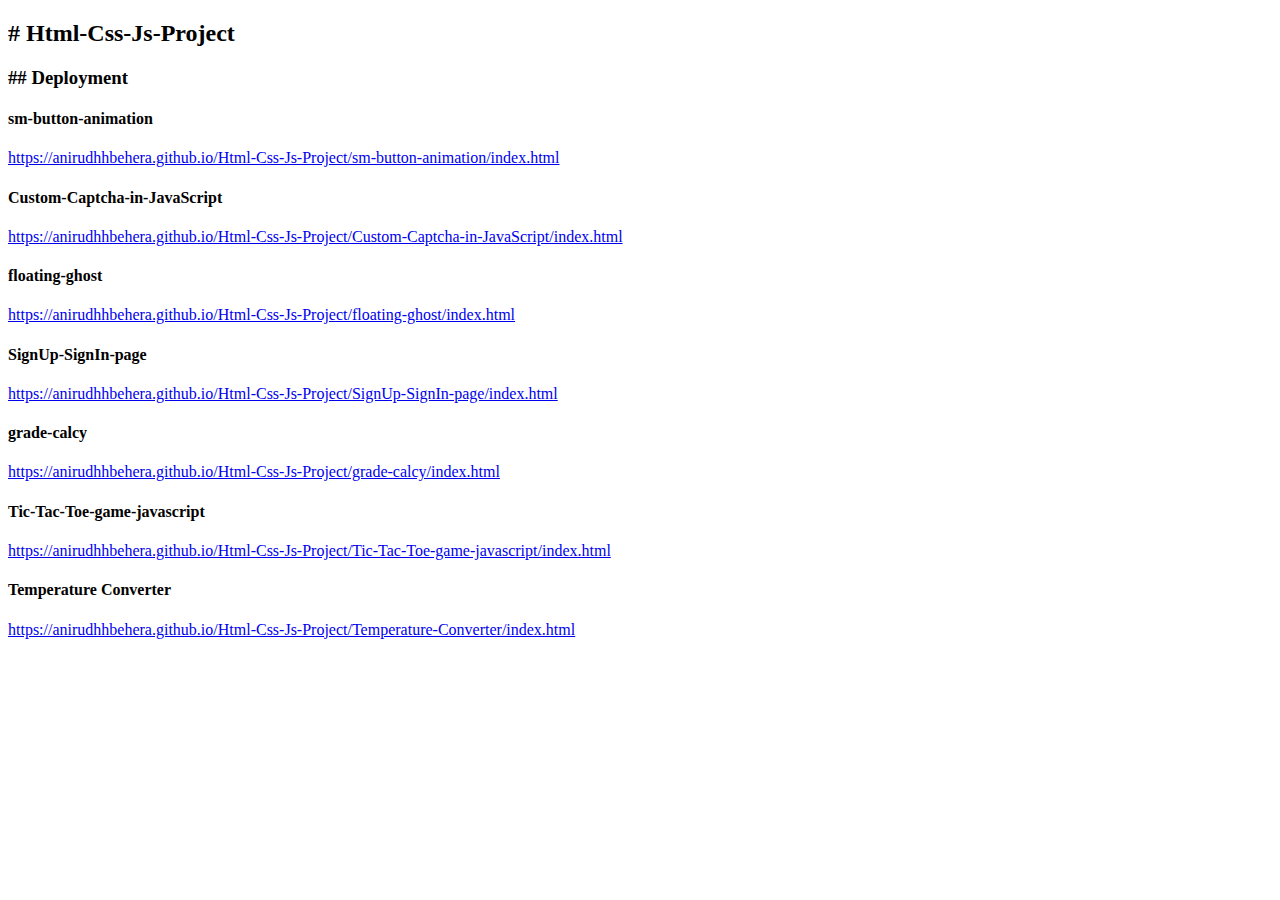
<file: index.html>
<!DOCTYPE html>
<html lang="en">
<head>
    <meta charset="UTF-8">
    <meta name="viewport" content="width=device-width, initial-scale=1.0">
    <title></title>
</head>
<body>
    <h2># Html-Css-Js-Project</h2>
        
        
<h3>## Deployment</h3>
        <h4>sm-button-animation</h4> <a href="https://anirudhhbehera.github.io/Html-Css-Js-Project/sm-button-animation/index.html">https://anirudhhbehera.github.io/Html-Css-Js-Project/sm-button-animation/index.html</a>
        
        <h4>Custom-Captcha-in-JavaScript</h4> <a href="https://anirudhhbehera.github.io/Html-Css-Js-Project/Custom-Captcha-in-JavaScript/index.html">https://anirudhhbehera.github.io/Html-Css-Js-Project/Custom-Captcha-in-JavaScript/index.html</a>
        
        <h4>floating-ghost</h4>	<a href="https://anirudhhbehera.github.io/Html-Css-Js-Project/floating-ghost/index.html">https://anirudhhbehera.github.io/Html-Css-Js-Project/floating-ghost/index.html</a>
        
        <h4>SignUp-SignIn-page</h4>	<a href="https://anirudhhbehera.github.io/Html-Css-Js-Project/SignUp-SignIn-page/index.html">https://anirudhhbehera.github.io/Html-Css-Js-Project/SignUp-SignIn-page/index.html</a>
        
        <h4>grade-calcy</h4> <a href="https://anirudhhbehera.github.io/Html-Css-Js-Project/grade-calcy/index.html">https://anirudhhbehera.github.io/Html-Css-Js-Project/grade-calcy/index.html</a>
        
        <h4>Tic-Tac-Toe-game-javascript</h4>	<a href="https://anirudhhbehera.github.io/Html-Css-Js-Project/Tic-Tac-Toe-game-javascript/index.html">https://anirudhhbehera.github.io/Html-Css-Js-Project/Tic-Tac-Toe-game-javascript/index.html</a>
        
        <h4>Temperature Converter</h4> <a href="https://anirudhhbehera.github.io/Html-Css-Js-Project/Temperature-Converter/index.html">https://anirudhhbehera.github.io/Html-Css-Js-Project/Temperature-Converter/index.html</a>
</body>
</html>
</file>
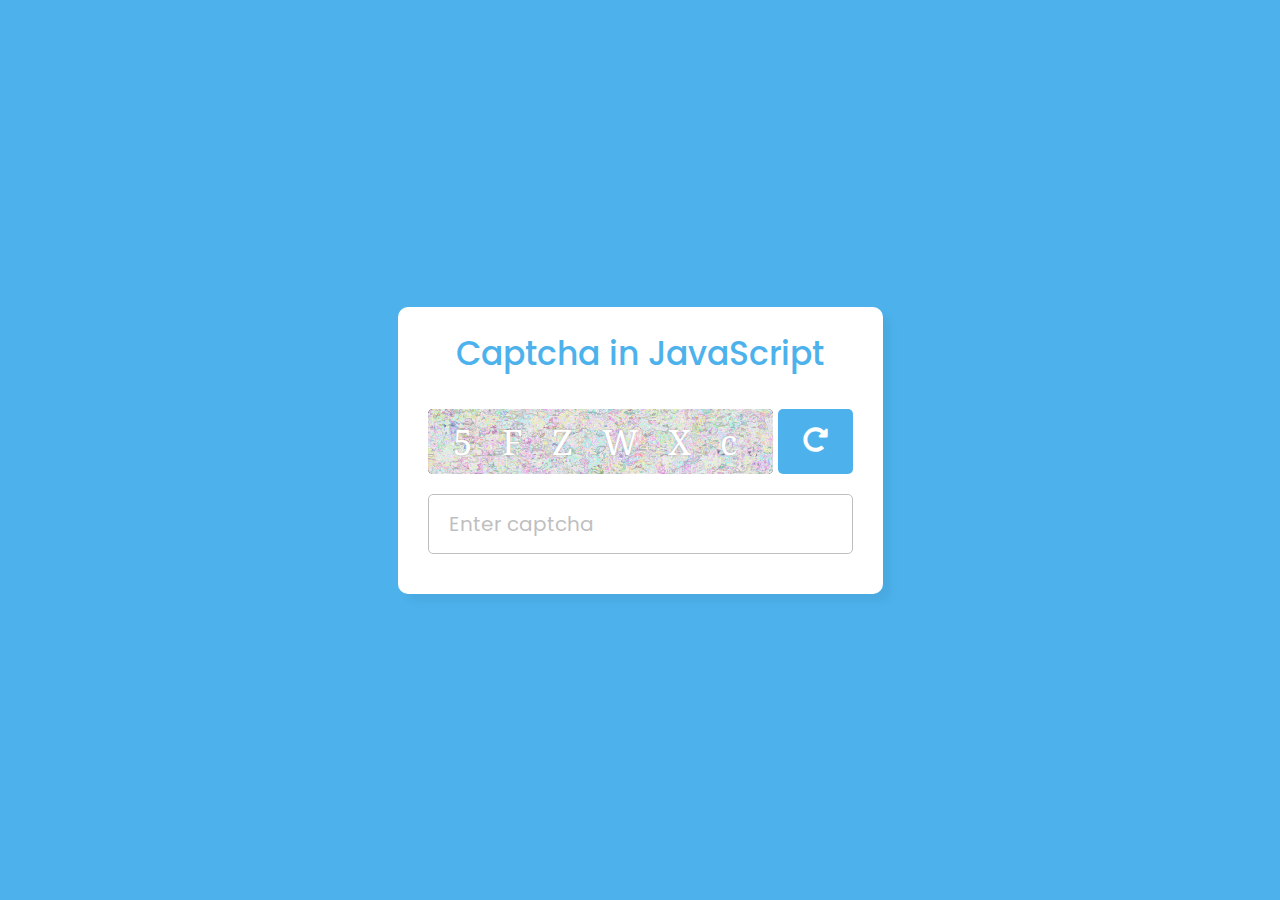
<file: Custom-Captcha-in-JavaScript/index.html>
<!DOCTYPE html>
<!-- Coding By CodingNepal - youtube.com/codingnepal -->
<html lang="en">
<head>
  <meta charset="UTF-8">
  <meta name="viewport" content="width=device-width, initial-scale=1.0">
  <title>Custom Captcha in JavaScript | CodingNepal</title>
  <link rel="stylesheet" href="style.css">
  <!-- Font Awesome CDN Link for Icons -->
  <link rel="stylesheet" href="https://cdnjs.cloudflare.com/ajax/libs/font-awesome/5.15.3/css/all.min.css"/>
</head>
<body>
  <div class="wrapper">
    <header>Captcha in JavaScript</header>
    <div class="captcha-area">
      <div class="captcha-img">
        <img src="captcha-bg.png" alt="Captch Background">
        <span class="captcha"></span>
      </div>
      <button class="reload-btn"><i class="fas fa-redo-alt"></i></button>
    </div>
    <form action="#" class="input-area">
      <input type="text" placeholder="Enter captcha" maxlength="6" spellcheck="false" required>
      <button class="check-btn">Check</button>
    </form>
    <div class="status-text"></div>
  </div>

  <script src="script.js"></script>

</body>
</html>
</file>
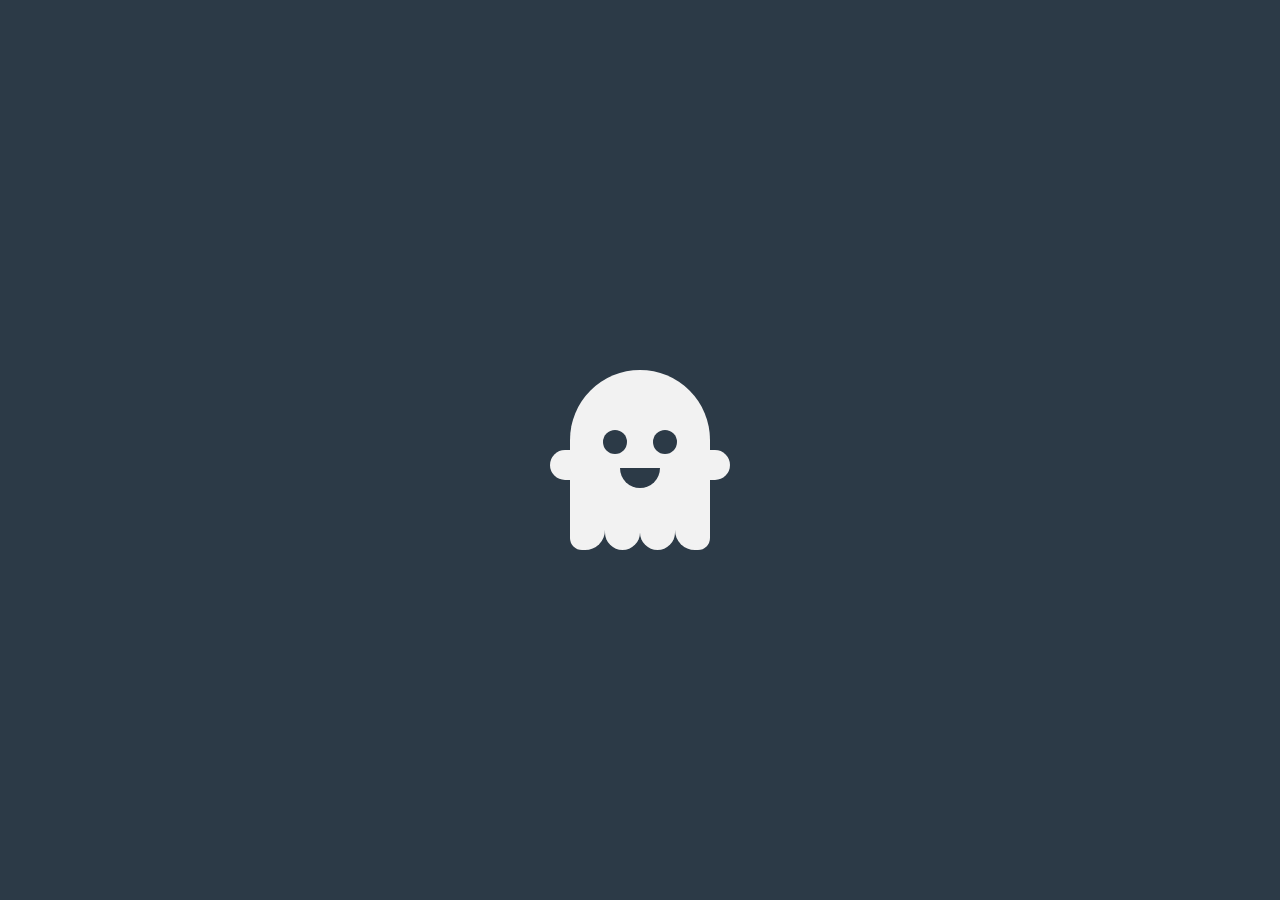
<file: floating-ghost/index.html>
<!DOCTYPE html>
<html lang="en">
<head>
  <meta charset="UTF-8">
  <meta name="viewport" content="width=device-width, initial-scale=1.0">
  <title></title>
  <link rel="stylesheet" href="style.css">
</head>
<body>
  <div class="ghost">
    <div class="face">
      <div class="eyes">
        <span></span><span></span>
      </div>
      <div class="mouth"></div>
    </div>

    <div class="hands">
      <span></span><span></span>
    </div>

    <div class="feet">
      <span></span>
      <span></span>
      <span></span>
      <span></span>
    </div>
  </div>
</body>
</html>
</file>
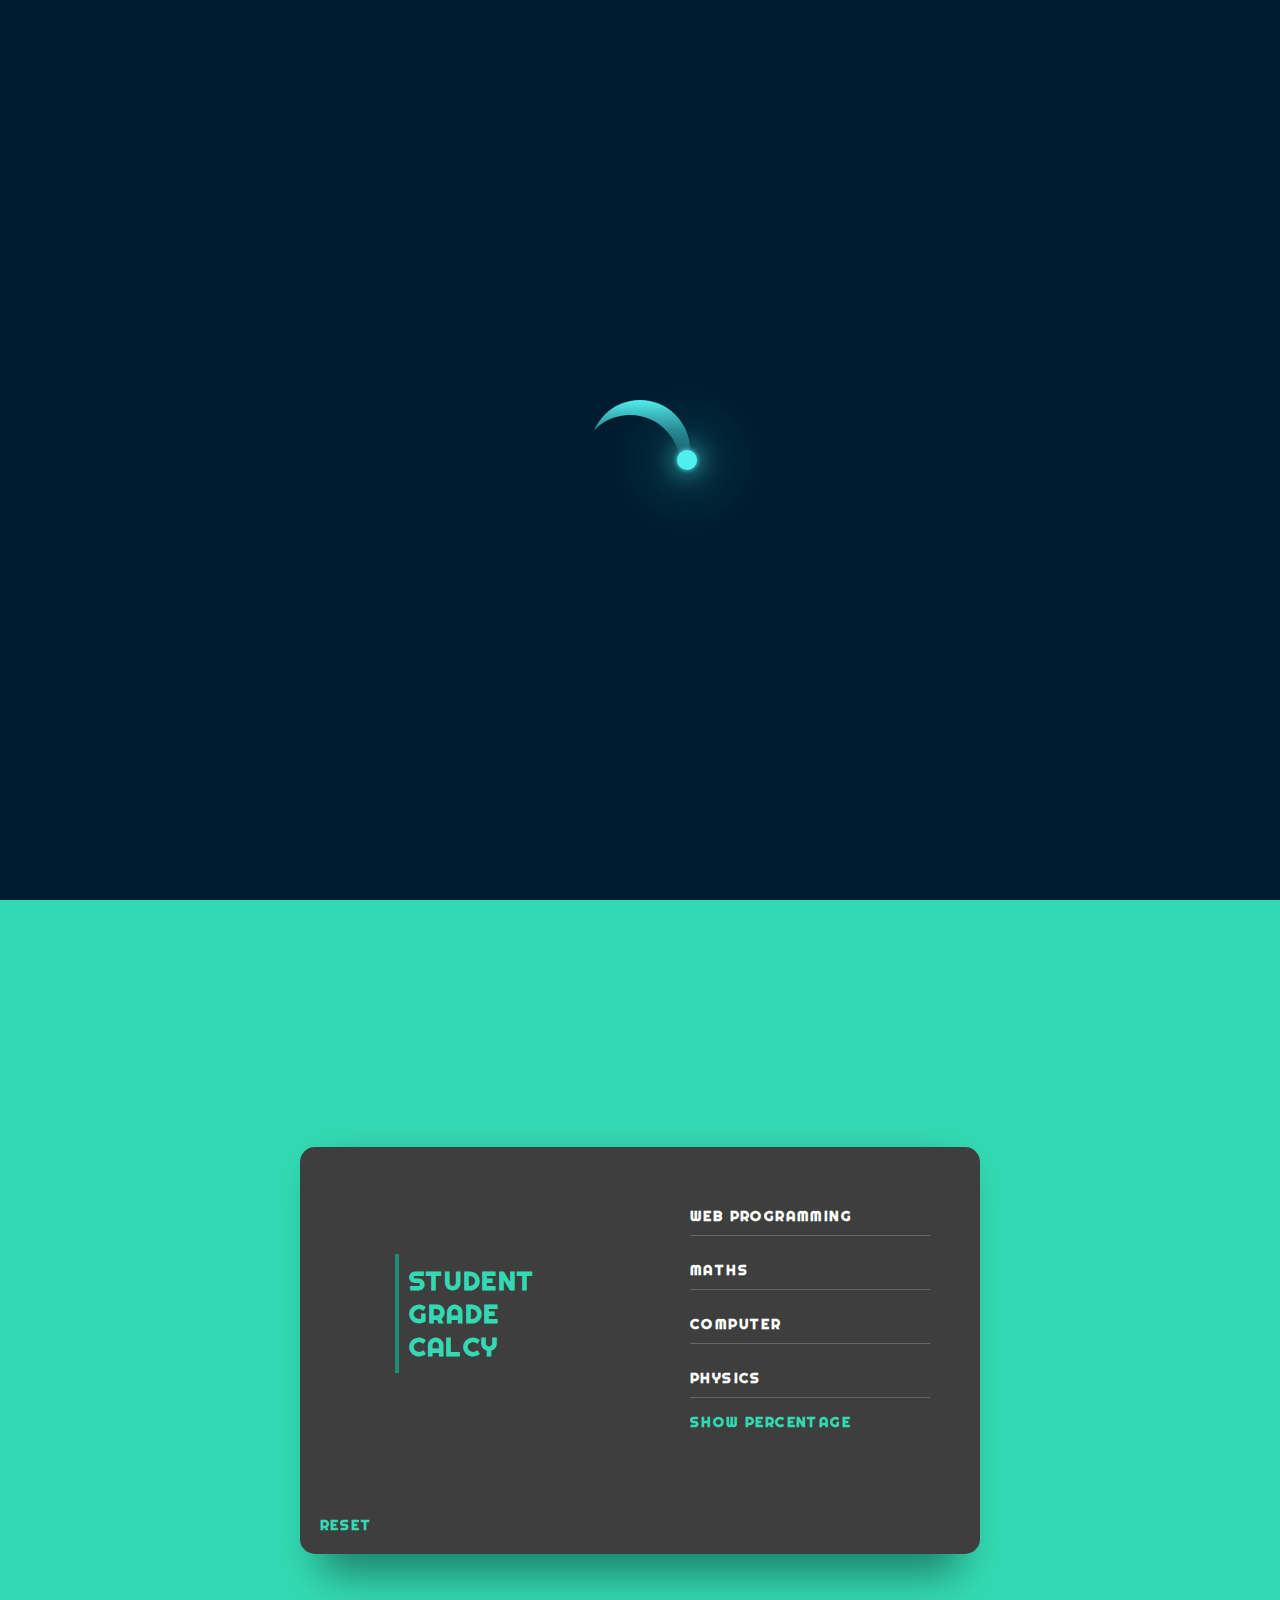
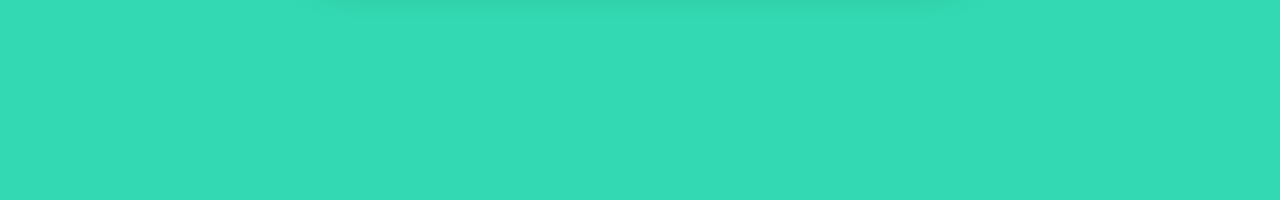
<file: grade-calcy/index.html>
<!DOCTYPE html>
<html>

<head>
    <title></title>
    <link href="https://fonts.googleapis.com/css?family=Righteous&display=swap" rel="stylesheet">
    <link rel="stylesheet" href="https://cdnjs.cloudflare.com/ajax/libs/animate.css/3.7.2/animate.min.css">
    <link rel="stylesheet" href="style.css">
</head>

<body onload="loadfun()">
    <section class="sec" id="sec">
        <div class="loader"></div>
    </section>
<!-- Student Grade Calculator
    
    
    Each student has to enter respective subject marks.
    1. Find Total?
    2. Find Percentage?
    3. Find Grade?
    4. Check Pass or Fail.
    5. Combined all and show Output. -->

    <div class="background" id="background">
        <div class="container">
            <div class="screen">
                <div class="screen-body">
                    <div class="screen-body-item left">
                        <div class="app-title">
                            <div class="animated infinite pulse">
                                Student <br> Grade <br> Calcy
                            </div>
                        </div>
                    </div>
                    <div class="screen-body-item">
                        <div class="app-form">
                            <div class="app-form-group">
                                <input type="text" class="app-form-control" placeholder="WEB PROGRAMMING" id="wd">
                            </div>
                            <div class="app-form-group">
                                <input type="text" class="app-form-control" placeholder="MATHS" id="maths">
                            </div>
                            <div class="app-form-group">
                                <input type="text" class="app-form-control" placeholder="COMPUTER" id="comp">
                            </div>
                            <div class="app-form-group">
                                <input type="text" class="app-form-control" placeholder="PHYSICS" id="phy">
                            </div>
                            <div>
                                <input type="button" name="" value="show Percentage" class="app-form-button"
                                    onclick="calcy()">
                            </div>
                        </div>
                    </div>


                </div>
                <div class="app-form-group showdata">
                    <p id="showData"> </p>
                </div>
                <div>
                    <input type="button" name="" value="reset" class="app-form-button pd"
                        onclick="window.location.reload();">
                </div>
            </div>
        </div>
        <!-- ---------------------- -->
                          
        
    
        <script src="script.js"></script>

</body>

</html>
</file>
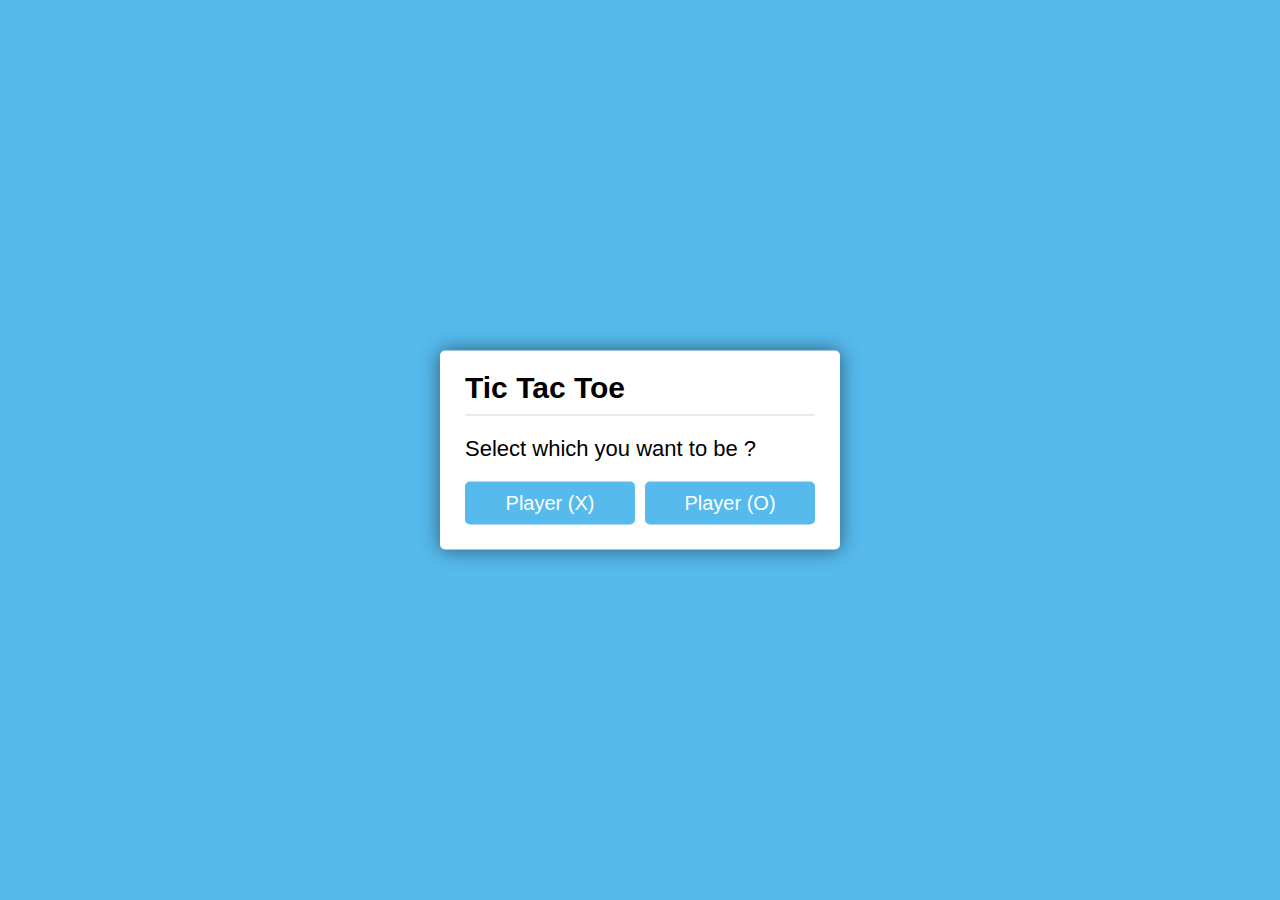
<file: Tic-Tac-Toe-game-javascript/index.html>
<!DOCTYPE html>
<!-- Created By  white_devil -->
<html lang="en">
<head>
    <meta charset="UTF-8">
    <title>Tic Tac Toe Game | CodingNepal</title>
    <link rel="stylesheet" href="style.css">
    
</head>
<body>
  <!-- select box -->
  <div class="select-box">
    <header>Tic Tac Toe</header>
    <div class="content">
      <div class="title">Select which you want to be ?</div>
      <div class="options">
        <button class="playerX">Player (X)</button>
        <button class="playerO">Player (O)</button>
      </div>
      
    </div>
  </div> 

  <!-- playboard section -->
  <div class="play-board">
    <div class="details">
      <div class="players">
        <span class="Xturn">X's Turn</span>
        <span class="Oturn">O's Turn</span>
        <div class="slider"></div>
      </div>
    </div>
    <div class="play-area">
      <section>
        <span class="box1 sh"></span>
        <span class="box2 sh"></span>
        <span class="box3 sh"></span>
      </section>
      <section>
        <span class="box4 sh"></span>
        <span class="box5 sh"></span>
        <span class="box6 sh"></span>
      </section>
      <section>
        <span class="box7 sh"></span>
        <span class="box8 sh"></span>
        <span class="box9 sh"></span>
      </section>
    </div>
  </div>

  <!-- result box -->
  <div class="result-box">
    <div class="won-text"></div>
    <div class="btn"><button>Replay</button></div>
  </div>

  <script src="script.js"></script>

</body>
</html>
</file>
<file: Custom-Captcha-in-JavaScript/style.css>
/* Import Google font - Poppins & Noto */
@import url('https://fonts.googleapis.com/css2?family=Noto+Serif:ital@1&family=Poppins:wght@400;500;600&display=swap');
*{
  margin: 0;
  padding: 0;
  box-sizing: border-box;
  font-family: "Poppins", sans-serif;
}
::selection{
  color: #fff;
  background: #4db2ec;
}
body{
  display: flex;
  align-items: center;
  justify-content: center;
  min-height: 100vh;
  background: #4db2ec;
}
.wrapper{
  max-width: 485px;
  width: 100%;
  background: #fff;
  padding: 22px 30px 40px;
  border-radius: 10px;
  box-shadow: 8px 8px 8px rgba(0, 0, 0, 0.05);
}

.wrapper header{
  color: #4db2ec;
  font-size: 33px;
  font-weight: 500;
  text-align: center;
}
.wrapper .captcha-area{
  display: flex;
  height: 65px;
  margin: 30px 0 20px;
  align-items: center;
  justify-content: space-between;
}
.captcha-area .captcha-img{
  height: 100%;
  width: 345px;
  user-select: none;
  background: #000;
  border-radius: 5px;
  position: relative;
}
.captcha-img img{
  width: 100%;
  height: 100%;
  object-fit: cover;
  border-radius: 5px;
  opacity: 0.95;
}
.captcha-img .captcha{
  position: absolute;
  left: 50%;
  top: 50%;
  width: 100%;
  color: #fff;
  font-size: 35px;
  text-align: center;
  letter-spacing: 10px;
  transform: translate(-50%, -50%);
  text-shadow: 0px 0px 2px #b1b1b1;
  font-family: 'Noto Serif', serif;
}
.wrapper button{
  outline: none;
  border: none;
  color: #fff;
  cursor: pointer;
  background: #4db2ec;
  border-radius: 5px;
  transition: all 0.3s ease;
}
.wrapper button:hover{
  background: #2fa5e9;
}
.captcha-area .reload-btn{
  width: 75px;
  height: 100%;
  font-size: 25px;
}
.captcha-area .reload-btn i{
  transition: transform 0.3s ease;
}
.captcha-area .reload-btn:hover i{
  transform: rotate(15deg);
}
.wrapper .input-area{
  height: 60px;
  width: 100%;
  position: relative;
}
.input-area input{
  width: 100%;
  height: 100%;
  outline: none;
  padding-left: 20px;
  font-size: 20px;
  border-radius: 5px;
  border: 1px solid #bfbfbf;
}
.input-area input:is(:focus, :valid){
  padding-left: 19px;
  border: 2px solid #4db2ec;
}
.input-area input::placeholder{
  color: #bfbfbf;
}
.input-area .check-btn{
  position: absolute;
  right: 7px;
  top: 50%;
  font-size: 17px;
  height: 45px;
  padding: 0 20px;
  opacity: 0;
  pointer-events: none;
  transform: translateY(-50%);
}
.input-area input:valid + .check-btn{
  opacity: 1;
  pointer-events: auto;
}
.wrapper .status-text{
  display: none;
  font-size: 18px;
  text-align: center;
  margin: 20px 0 -5px;
}

@media (max-width: 506px){
  body{
    padding: 0 10px;
  }
  .wrapper{
    padding: 22px 25px 35px;
  }
  .wrapper header{
    font-size: 25px;
  }
  .wrapper .captcha-area{
    height: 60px;
  }
  .captcha-area .captcha{
    font-size: 28px;
    letter-spacing: 5px;
  }
  .captcha-area .reload-btn{
    width: 60px;
    margin-left: 5px;
    font-size: 20px;
  }
  .wrapper .input-area{
    height: 55px;
  }
  .input-area .check-btn{
    height: 40px;
  }
  .wrapper .status-text{
    font-size: 15px;
  }
  .captcha-area .captcha-img{
    width: 250px;
  }
}
</file>
<file: floating-ghost/style.css>
body{
  margin: 0;
  padding: 0;
  background-color: #2c3a47;
  height: 100vh;
  display: flex;
  align-items: center;
  justify-content: center;
}

.ghost{
  width: 140px;
  height: 160px;
  background-color: #f2f2f2;
  border-radius: 70px 70px 0 0;
  position: relative;
  cursor: pointer;
  animation: floating 2s infinite ease-in-out;
}

@keyframes floating{
  50%{
    transform: translateY(-30px);
  }
}

.face{
  width: 100px;
  position: absolute;
  top: 60px;
  left: calc(50% - 50px);
}

.eyes{
  height: 24px;
  display: flex;
  justify-content: space-around;
  align-items: center;
  margin-bottom: 14px;
}

.eyes span{
  width: 24px;
  height: 24px;
  background-color: #2c3a47;
  border-radius: 50%;
  transition: .3s linear;
}

.ghost:hover .eyes span{
  height: 16px;
}

.mouth{
  width: 40px;
  height: 20px;
  background-color: #2c3a47;
  margin: auto;
  border-radius: 0 0 20px 20px;
  transition: .3s linear;
}

.ghost:hover .mouth{
  height: 12px;
}

.hands{
  width: 180px;
  position: absolute;
  left: -20px;
  top: 80px;
  display: flex;
  justify-content: space-between;
}

.hands span{
  width: 20px;
  height: 30px;
  background-color: #f2f2f2;
}

.hands span:first-child{
  border-radius: 20px 0 0 20px;
}

.hands span:last-child{
  border-radius: 0 20px 20px 0;
}

.feet{
  position: absolute;
  width: 100%;
  bottom: -20px;
  display: flex;
}

.feet span{
  flex: 1;
  height: 20px;
  background-color: #f2f2f2;
  border-radius: 0 0 20px 20px;
}

.feet span:first-child{
  border-radius: 0 0 20px 12px;
}

.feet span:last-child{
  border-radius: 0 0 12px 20px;
}
</file>
<file: grade-calcy/style.css>
*{
  margin: 0;
  padding: 0;
  box-sizing: border-box;
}
.sec{
  display: flex;
  justify-content: center;
  align-items: center;
  min-height: 100vh;
  background-color: #001d30;
  animation: changeBg 5s linear infinite;
  transform: 1s;
}
.none{
  display: none;
}
@keyframes changeBg {
  to{
    filter: hue-rotate(360deg);
  }
}
.loader{
  position: absolute;
  width: 100px;
  height: 100px;
  background: linear-gradient(to top, #001d30 40%,#51eeee);
  border-radius: 50%;
  animation: rotate 1s linear infinite;
}
@keyframes rotate {
  to{
    transform:rotate(360deg) ;
  }
}
.loader::before{
  content: '';
  position: absolute;
  top:15px;
  width:100px;
  right: 10px;
  height: 100px;
  background: #001d30;
  /* inset: 20px 20px 0 0; */
  border-radius: 50%;
  
}
.loader::after{
  content: '';
  position: absolute;
  top:50px;
  right: -7px;
  width: 20px;
  height: 20px;
  background: #51eeee;
  border-radius: 50%;
  box-shadow: 0 0 5px #51eeee, 0 0 25px #51eeee, 0 0 55px #51eeee, 0 0 75px #51eeee;
}



body {
    background:#33d9b2;
    font-size: 12px;
  }
  
  
  body, button, input {
    font-family: 'Righteous', cursive;
    font-weight: 700;
    letter-spacing: 1.4px;
  }
  
  
  .background {
    
    display: flex;
    min-height: 100vh;
  }
  
  
  .container {
    flex: 0 1 700px;
    margin: auto;
    padding: 10px;
  }
  
  
  .screen {
    position: relative;
    background: #3e3e3e;
    border-radius: 15px;
  }
  
  
  .screen:after {
    content: '';
    display: block;
    position: absolute;
    top: 0;
    left: 20px;
    right: 20px;
    bottom: 0;
    border-radius: 15px;
    box-shadow: 0 20px 40px rgba(0, 0, 0, .4);
    z-index: -1;
  }
  
  
  .screen-body {
    display: flex;
  }
  
  
  .screen-body-item {
    flex: 1;
    padding: 50px;
  }
  
  
  .screen-body-item.left {
    display: flex;
    flex-direction: column;
    justify-content: center;
    align-items: center;
  
  
  }
  
  
  .app-title {
    display: flex;
    /*flex-direction: column;*/
    justify-content: center;
    align-items: center;
    color: #33d9b2;
    font-size: 26px;
    text-transform: uppercase;
    border-left: 4px solid #218c74;
    padding: 10px;
  }
  
  
  .app-form-group {
    margin-bottom: 15px;
  }
  
  
  .app-form-group.buttons {
    margin-bottom: 0;
    text-align: right;
  }
  
  
  .app-form-control {
    width: 100%;
    padding: 10px 0;
    background: none;
    border: none;
    border-bottom: 1px solid #666;
    color: #ddd;
    font-size: 14px;
    text-transform: uppercase;
    outline: none;
    transition: border-color .2s;
  }
  
  
  .app-form-control::placeholder {
    color: #FFF;
  }
  
  
  .app-form-control:focus {
    border-bottom-color: #ddd;
  }
  
  
  .app-form-button {
    background: none;
    border: none;
    color: #33d9b2;
    font-size: 14px;
    cursor: pointer;
    outline: none;
    text-transform: uppercase;
  }
  
  
  .app-form-button:hover {
    color: #218c74;
  }
  
  
  .showdata{
    text-align: center;
    color: white;
    font-size: 1.2rem;
    padding-top: -10px;
    padding-bottom: 10px;
  }
  .pd{
      display: flex;
      padding: 10px 20px 20px ;
      
      
  }
  video{
    display:run-in;
  }
</file>
<file: Tic-Tac-Toe-game-javascript/style.css>
*{
  margin: 0;
  padding: 0;
  box-sizing: border-box;
  font-family: 'Poppins', sans-serif;
}
::selection{
  color: #fff;
  background:#56baed;
}
body{
  background:#56baed;
}
.select-box, .play-board, .result-box{
  position: absolute;
  top: 50%;
  left: 50%;
  transform: translate(-50%, -50%);
  transition: all 0.3s ease;
  
}
.select-box{
  background: #fff;
  padding: 20px 25px 25px;
  border-radius: 5px;
  max-width: 400px;
  width: 100%;
  box-shadow: 0px 0px 20px 0px rgba(0, 0, 0, 0.5);
}
.select-box.hide{
  opacity: 0;
  pointer-events: none;
}
.select-box header{
  font-size: 30px;
  font-weight: 600;
  padding-bottom: 10px;
  border-bottom: 1px solid lightgrey;
}
.select-box .title{
  font-size: 22px;
  font-weight: 500;
  margin: 20px 0;
}
.select-box .options{
  display: flex;
  width: 100%;
}
.options button{
  width: 100%;
  font-size: 20px;
  font-weight: 500;
  padding: 10px 0;
  border: none;
  background: #56baed;
  border-radius: 5px;
  color: #fff;
  outline: none;
  cursor: pointer;
  transition: all 0.3s ease;
}
.options button:hover,
.btn button:hover{
  transform: scale(0.96);
}
.options button.playerX{
  margin-right: 5px;
}
.options button.playerO{
  margin-left: 5px;
}
.select-box .credit{
  text-align: center;
  margin-top: 20px;
  font-size: 18px;
  font-weight: 500;
}
.select-box .credit a{
  color: #56baed;
  text-decoration: none;
}
.select-box .credit a:hover{
  text-decoration: underline;
}

.play-board{
  opacity: 0;
  pointer-events: none;
  transform: translate(-50%, -50%) scale(0.9);
}
.play-board.show{
  opacity: 1;
  pointer-events: auto;
  transform: translate(-50%, -50%) scale(1);
}
.play-board .details{
  padding: 7px;
  border-radius: 5px;
  background: #fff;
  box-shadow: 0px 0px 20px 0px rgba(0, 0, 0, 0.5);
}
.play-board .players{
  width: 100%;
  display: flex;
  position: relative;
  justify-content: space-between;
}
.players span{
  position: relative;
  z-index: 2;
  color: #56baed;
  font-size: 20px;
  font-weight: 500;
  padding: 10px 0;
  width: 100%;
  text-align: center;
  cursor: default;
  user-select: none;
  transition: all 0.3 ease;
}
.players.active span:first-child{
  color: #fff;
}
.players.active span:last-child{
  color: #56baed;
}
.players span:first-child{
  color: #fff;
}
.players .slider{
  position: absolute;
  top: 0;
  left: 0;
  width: 50%;
  height: 100%;
  background: #56baed;
  border-radius: 5px;
  transition: all 0.3s ease;
}
.players.active .slider{
  left: 50%;
}
.players.active span:first-child{
  color: #56baed;
}
.players.active span:nth-child(2){
  color: #fff;
}
.players.active .slider{
  left: 50%;
}
.play-area{
  margin-top: 20px;
  
}
.play-area section{
  display: flex;
  margin-bottom: 1px;
}
.play-area section span{
  display: block;
  height: 90px;
  width: 90px;
  margin: 2px;
  color: #56baed;
  font-size: 40px;
  line-height: 80px;
  text-align: center;
  border-radius: 5px;
  background: #fff;
  
}

.result-box{
  padding: 25px 20px;
  border-radius: 5px;
  max-width: 400px;
  width: 100%;
  opacity: 0;
  text-align: center;
  background: #fff;
  pointer-events: none;
  transform: translate(-50%, -50%) scale(0.9);
  box-shadow: 0px 0px 20px 0px rgba(0, 0, 0, 0.5);
}
.result-box.show{
  opacity: 1;
  pointer-events: auto;
  transform: translate(-50%, -50%) scale(1);
}
.result-box .won-text{
  font-size: 23px;
  font-weight: 300;
  display: flex;
  justify-content: center;
}
.result-box .won-text p{
  font-weight: 600;
  margin: 0 5px;
}
.result-box .btn{
  width: 100%;
  margin-top: 25px;
  display: flex;
  justify-content: center;
}
.btn button{
  font-size: 18px;
  font-weight: 500;
  padding: 8px 20px;
  border: none;
  background: #56baed;
  border-radius: 5px;
  color: #fff;
  outline: none;
  cursor: pointer;
  transition: all 0.3s ease;
}
</file>
